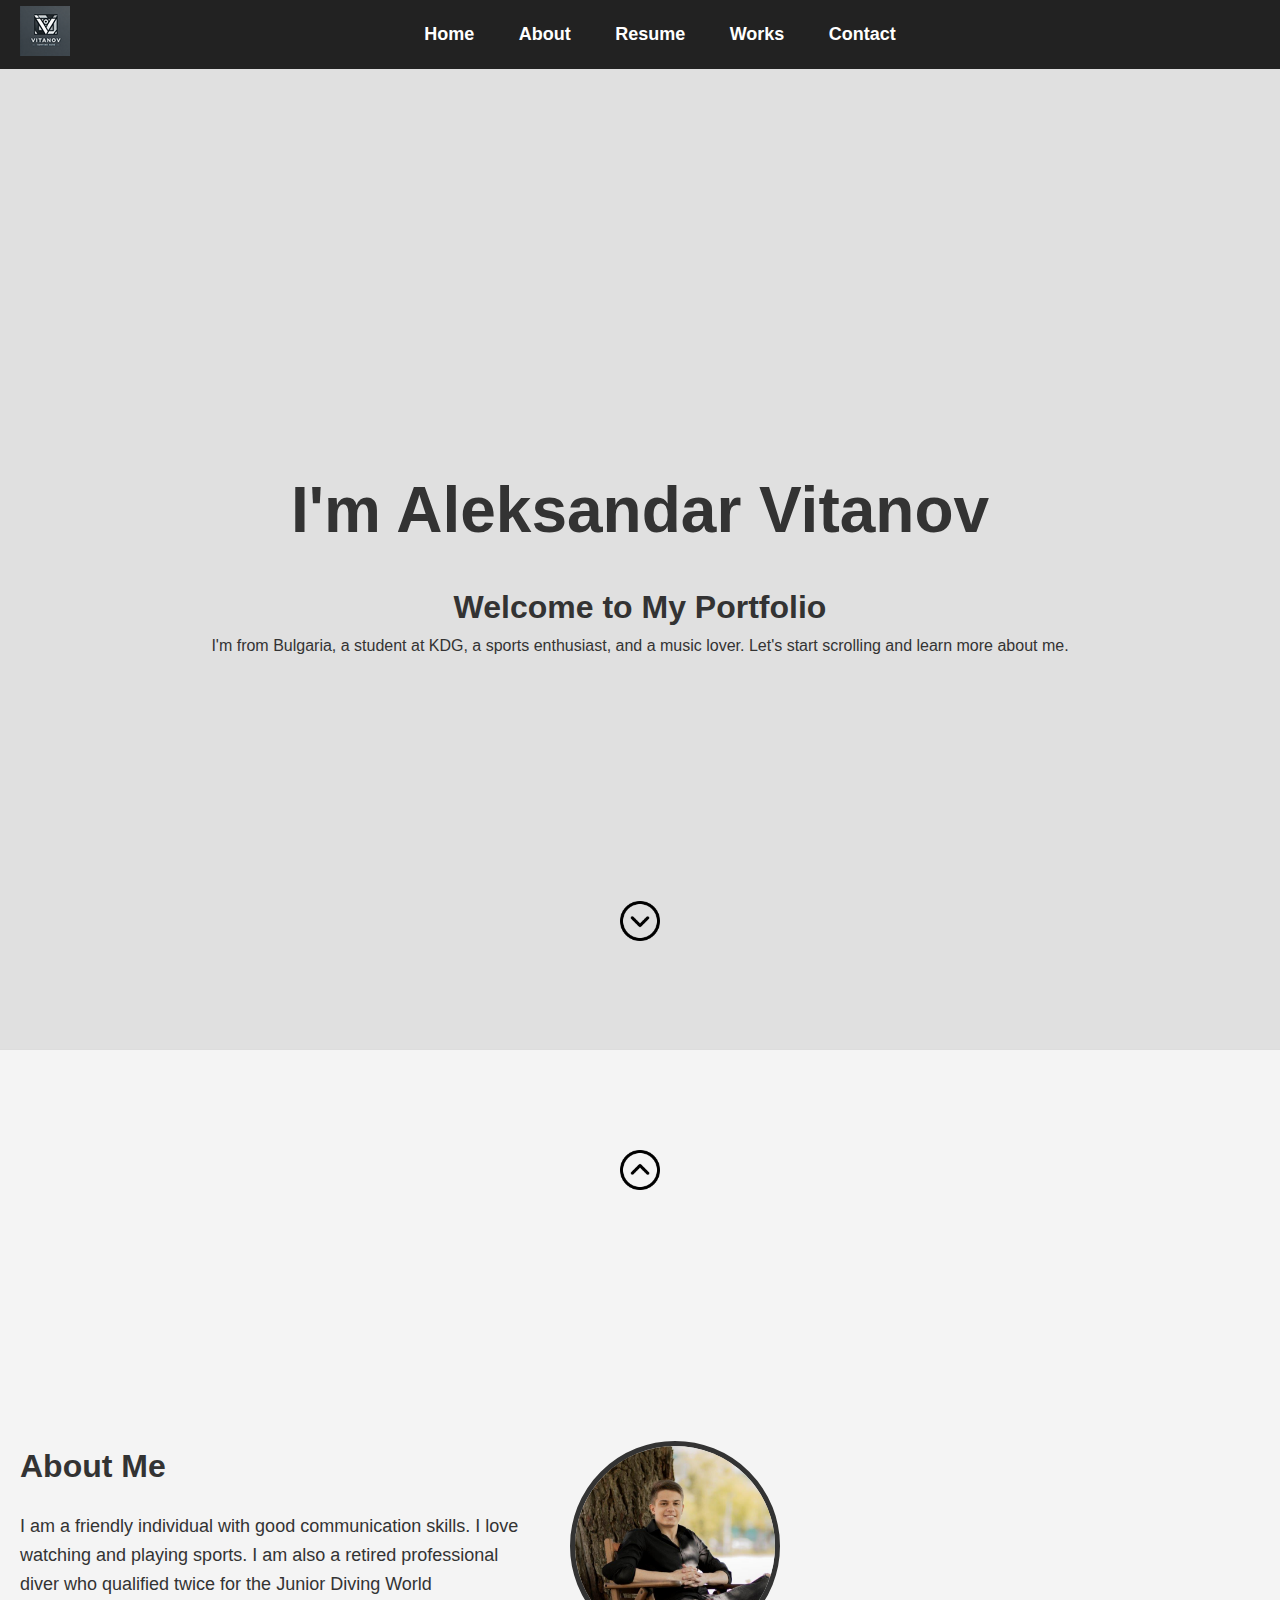
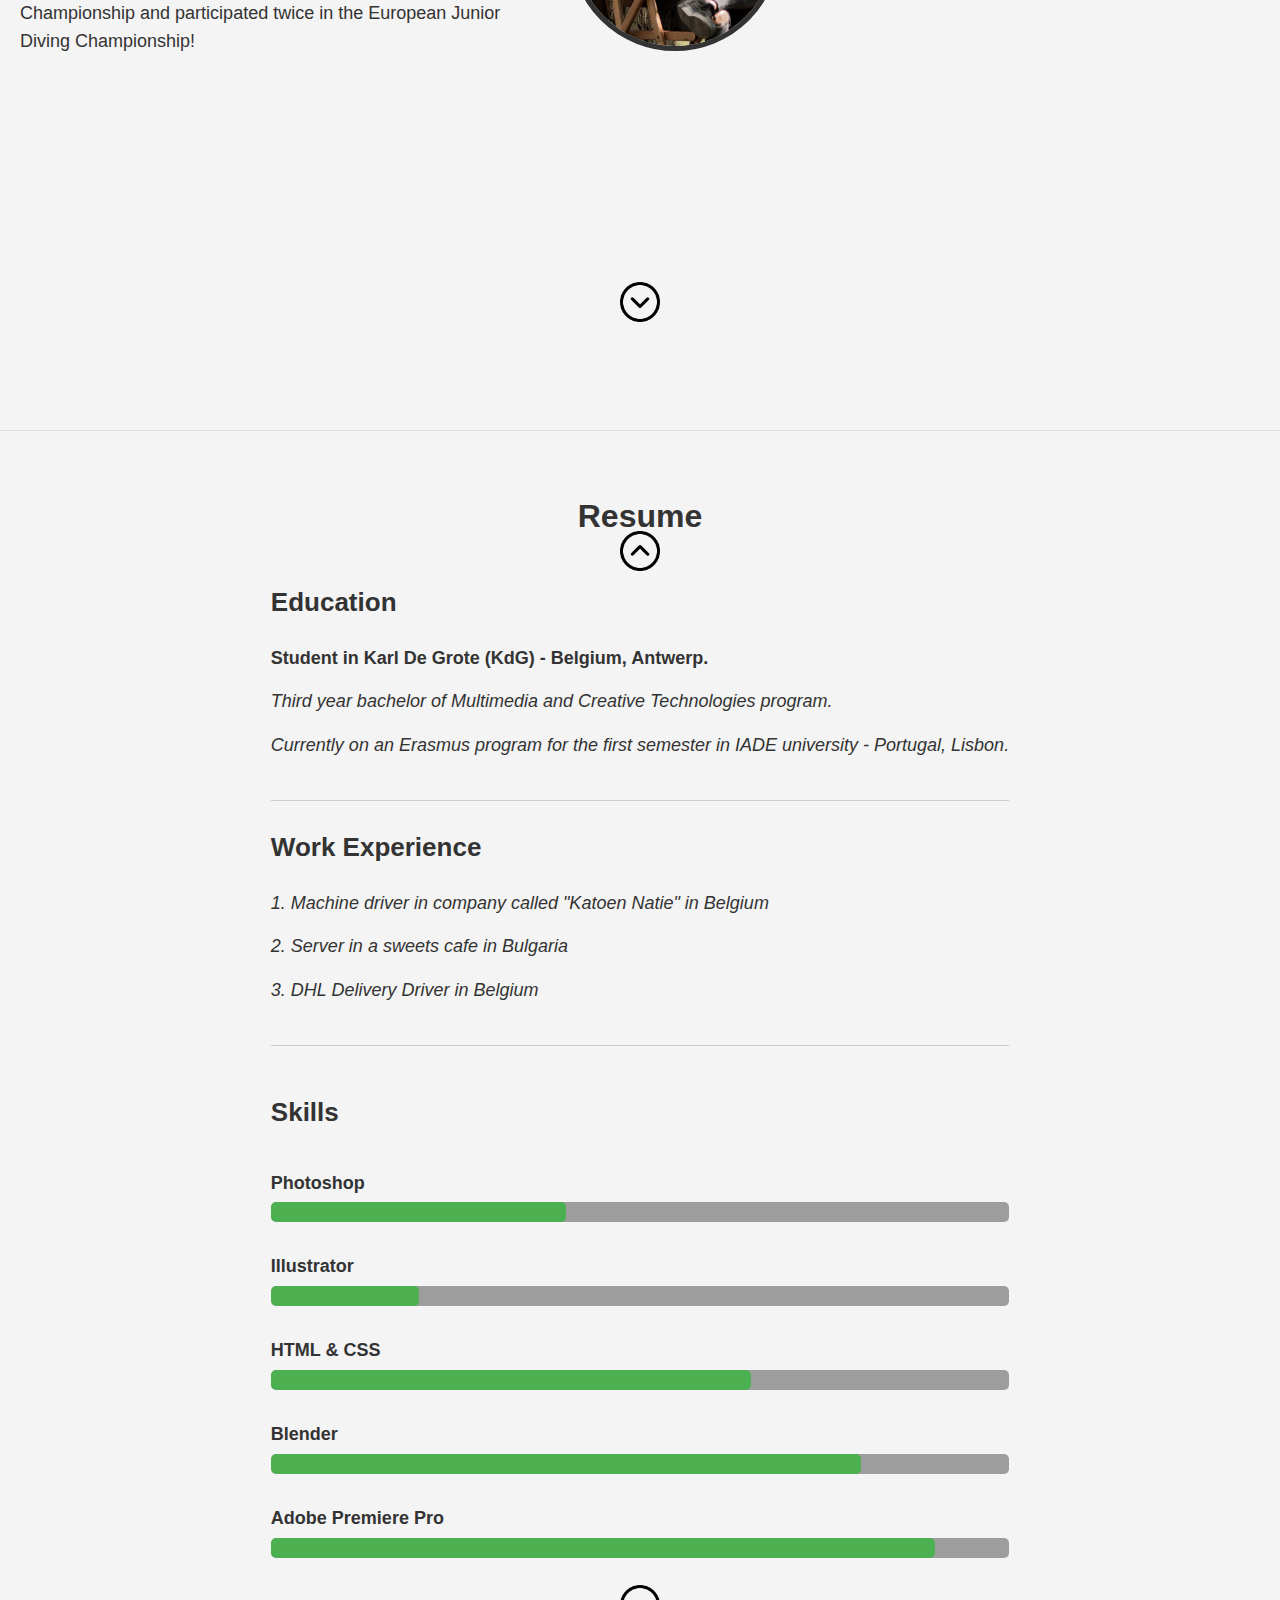
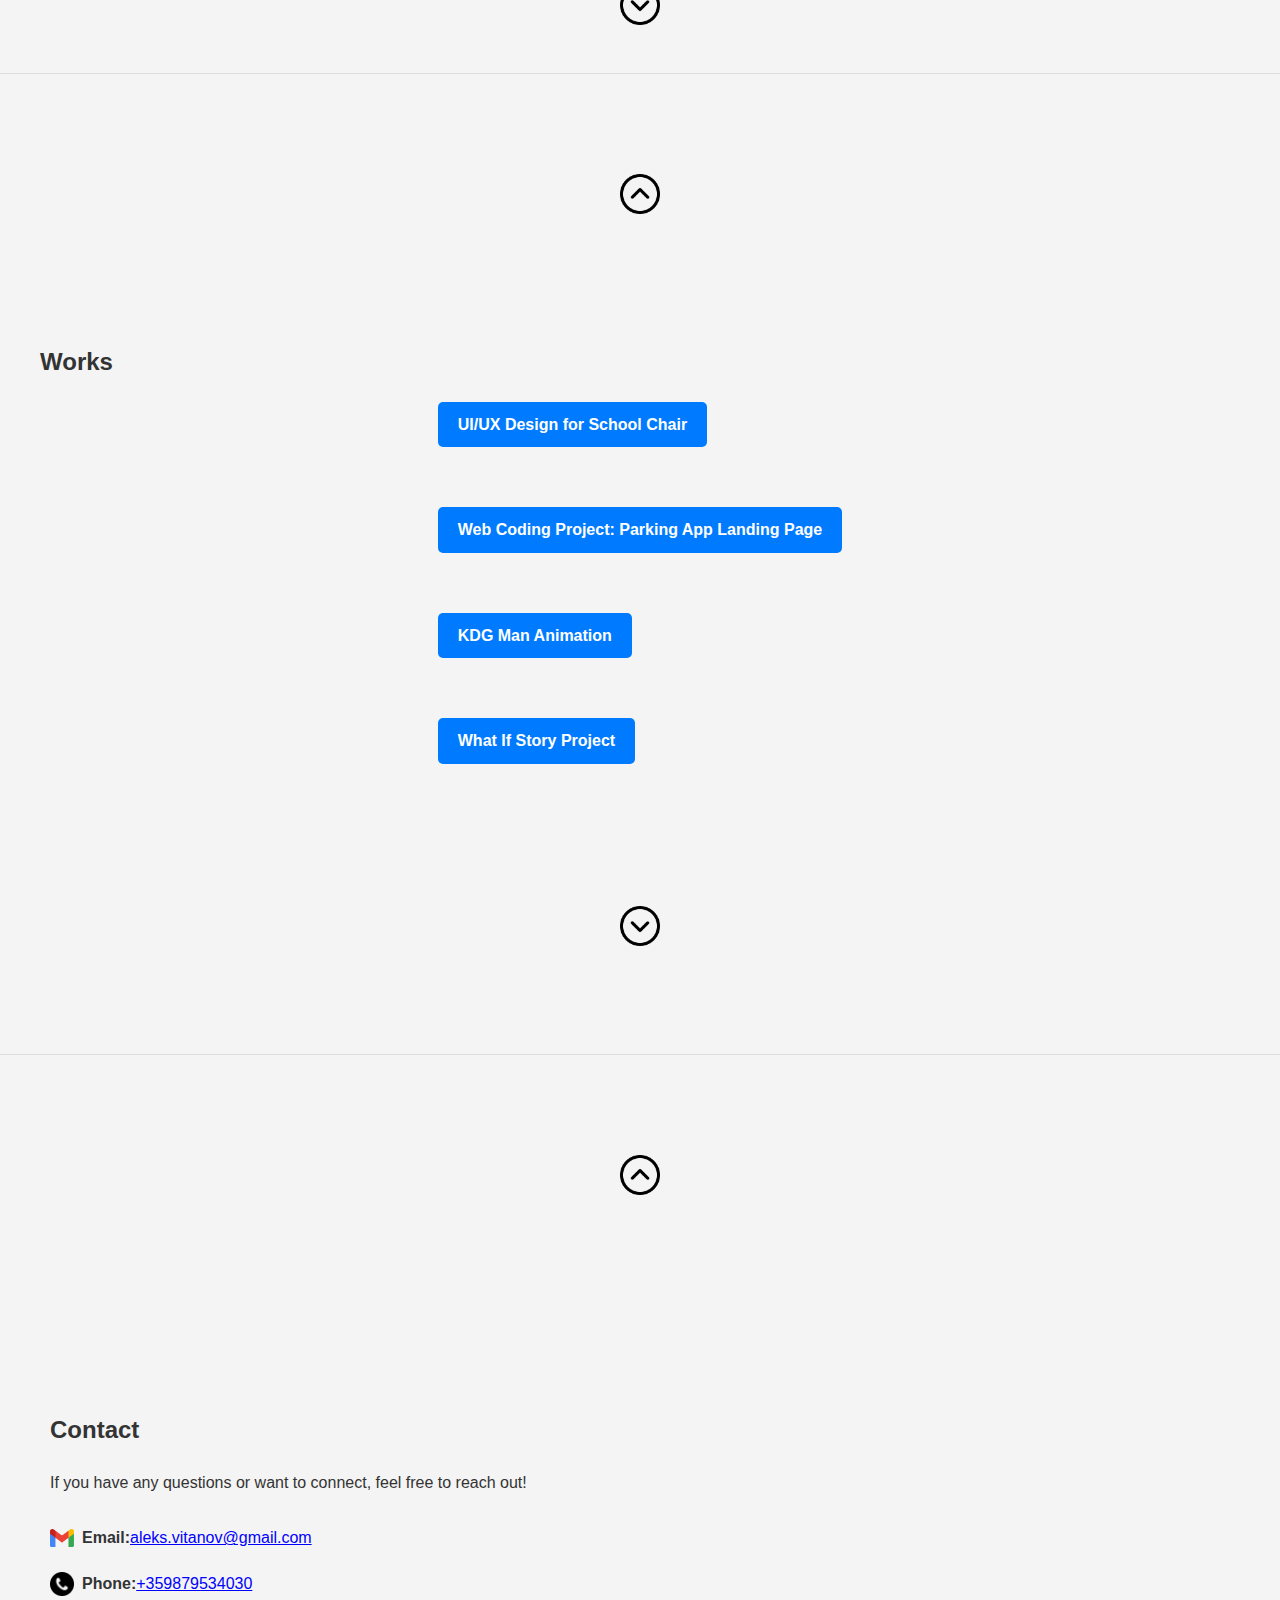
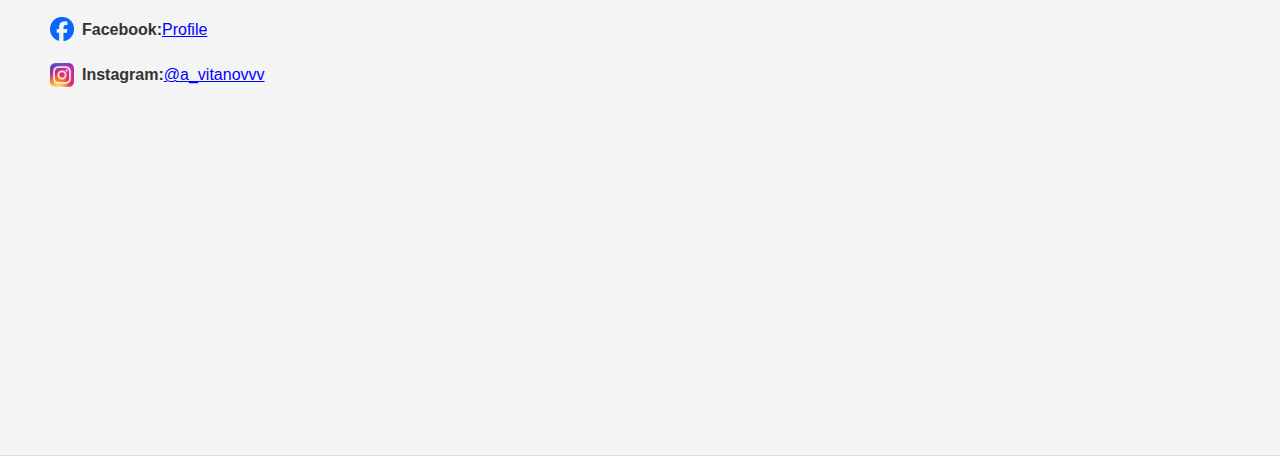
<file: index.html>
<!DOCTYPE html>
<html lang="en">
<head>
    <meta charset="UTF-8">
    <meta name="viewport" content="width=device-width, initial-scale=1.0">
    <title>Aleksandar Vitanov's Portfolio</title>
    <link rel="stylesheet" href="styling.css">
</head>

<body>
    <!-- Header Section -->
    <header class="main-header">
        <div class="logo">
            <img src="PNGS/resized_logo_transparent.png" alt="Logo" width="50" height="50">
        </div>
        <nav class="navbar">
            <ul class="nav-list">
                <li><a href="#home">Home</a></li>
                <li><a href="#about">About</a></li>
                <li><a href="#resume">Resume</a></li>
                <li><a href="#works">Works</a></li>
                <li><a href="#contact">Contact</a></li>
            </ul>
        </nav>
    </header>

    <!-- Main Sections -->
    <section id="home" class="section" style="position: relative;">
        <h1>I'm Aleksandar Vitanov</h1>
        <h1>Welcome to My Portfolio</h1>
        <p>I'm from Bulgaria, a student at KDG, a sports enthusiast, and a music lover. Let's start scrolling and learn more about me.</p>
        
        <!-- Down Arrow to About Section -->
        <div class="section-nav" style="position: absolute; bottom: 100px; left: 50%; transform: translateX(-50%);">
            <a href="#about" style="background: transparent; z-index: 10;">
                <img src="PNGS/arrowDown.png" alt="Down Arrow" style="width: 40px; height: auto;">
            </a>
        </div>
    </section>

    <section id="about" class="section" style="position: relative;">
        <div class="about-wrapper">
            <div class="about-content">
                <h2>About Me</h2>
                <p>I am a friendly individual with good communication skills. I love watching and playing sports. I am also a retired professional diver who qualified twice for the Junior Diving World Championship and participated twice in the European Junior Diving Championship!</p>
            </div>
            <div class="about-image">
                <img src="PNGS/aleks.png" alt="About Me Picture">
            </div>
        </div>

        <!-- Up Arrow to Home Section -->
        <div class="section-nav" style="position: absolute; top: 100px; left: 50%; transform: translateX(-50%);">
            <a href="#home" style="background: transparent; z-index: 10;">
                <img src="PNGS/arrowUp.png" alt="Up Arrow" style="width: 40px; height: auto;">
            </a>
        </div>

        <!-- Down Arrow to Resume Section -->
        <div class="section-nav" style="position: absolute; bottom: 100px; left: 50%; transform: translateX(-50%);">
            <a href="#resume" style="background: transparent; z-index: 10;">
                <img src="PNGS/arrowDown.png" alt="Down Arrow" style="width: 40px; height: auto;">
            </a>
        </div>
    </section>

    <section id="resume" class="section" style="position: relative;">
        <div class="resume-wrapper">
            <h2>Resume</h2>
            <div class="resume-section">
                <h3>Education</h3>
                <p><strong>Student in Karl De Grote (KdG) - Belgium, Antwerp.</strong></p>
                <p><em>Third year bachelor of Multimedia and Creative Technologies program.</em></p>
                <p><em>Currently on an Erasmus program for the first semester in IADE university - Portugal, Lisbon.</em></p>
            </div>
            <hr class="section-divider">
            <div class="resume-section">
                <h3>Work Experience</h3>
                <p><em>1. Machine driver in company called "Katoen Natie" in Belgium</em></p>
                <p><em>2. Server in a sweets cafe in Bulgaria</em></p>
                <p><em>3. DHL Delivery Driver in Belgium</em></p>
            </div>
            <hr class="section-divider">
            <div class="resume-section skills-section">
                <h3>Skills</h3>
                <div class="skill-item">
                    <span>Photoshop</span>
                    <div class="skill-bar">
                        <div class="skill-level" style="width: 40%;"></div>
                    </div>
                </div>
                <div class="skill-item">
                    <span>Illustrator</span>
                    <div class="skill-bar">
                        <div class="skill-level" style="width: 20%;"></div>
                    </div>
                </div>
                <div class="skill-item">
                    <span>HTML & CSS</span>
                    <div class="skill-bar">
                        <div class="skill-level" style="width: 65%;"></div>
                    </div>
                </div>
                <div class="skill-item">
                    <span>Blender</span>
                    <div class="skill-bar">
                        <div class="skill-level" style="width: 80%;"></div>
                    </div>
                </div>
                <div class="skill-item">
                    <span>Adobe Premiere Pro</span>
                    <div class="skill-bar">
                        <div class="skill-level" style="width: 90%;"></div>
                    </div>
                </div>
            </div>
        </div>
        
        <!-- Up Arrow to About Section -->
        <div class="section-nav" style="position: absolute; top: 100px; left: 50%; transform: translateX(-50%);">
            <a href="#about" style="background: transparent; z-index: 10;">
                <img src="PNGS/arrowUp.png" alt="Up Arrow" style="width: 40px; height: auto;">
            </a>
        </div>
        
        <!-- Down Arrow to Works Section -->
        <div class="section-nav" style="position: absolute; bottom: 40px; left: 50%; transform: translateX(-50%);">
            <a href="#works" style="background: transparent; z-index: 10;">
                <img src="PNGS/arrowDown.png" alt="Down Arrow" style="width: 40px; height: auto;">
            </a>
        </div>
    </section>

    <section id="works" class="section" style="position: relative;">
        <h2>Works</h2>
        
        <div class="works-list">
            <div class="work-item">
                <a href="uiux_design.html" class="project-button">UI/UX Design for School Chair</a>
            </div>
            <div class="work-item">
                <a href="parking_app.html" class="project-button">Web Coding Project: Parking App Landing Page</a>
            </div>
            <div class="work-item">
                <a href="animation_project.html" class="project-button">KDG Man Animation</a>
            </div>
            <div class="work-item">
                <a href="story_project.html" class="project-button">What If Story Project</a>
            </div>
        </div>
        
        <!-- Up Arrow to Resume Section -->
        <div class="section-nav" style="position: absolute; top: 100px; left: 50%; transform: translateX(-50%);">
            <a href="#resume" style="background: transparent; z-index: 10;">
                <img src="PNGS/arrowUp.png" alt="Up Arrow" style="width: 40px; height: auto;">
            </a>
        </div>
        
        <!-- Down Arrow to Contact Section -->
        <div class="section-nav" style="position: absolute; bottom: 100px; left: 50%; transform: translateX(-50%);">
            <a href="#contact" style="background: transparent; z-index: 10;">
                <img src="PNGS/arrowDown.png" alt="Down Arrow" style="width: 40px; height: auto;">
            </a>
        </div>
    </section>

    <section id="contact" class="section" style="position: relative; text-align: center; padding: 50px;">
        <h2>Contact</h2>
        
        <p style="margin: 20px 0;">If you have any questions or want to connect, feel free to reach out!</p>
        
        <div style="display: flex; align-items: center; justify-content: center; margin: 10px 0;">
            <img src="PNGS/Gmail_Logo_512px.png" alt="Email Icon" style="width: 24px; height: auto; margin-right: 8px;">
            <strong>Email:</strong> 
            <a href="mailto:aleks.vitanov@gmail.com" style="color: blue; text-decoration: underline;">aleks.vitanov@gmail.com</a>
        </div>
        
        <div style="display: flex; align-items: center; justify-content: center; margin: 10px 0;">
            <img src="PNGS/avbkmq5ma.png" alt="Phone Icon" style="width: 24px; height: auto; margin-right: 8px;">
            <strong>Phone:</strong> 
            <a href="tel:+359879534030" style="color: blue; text-decoration: underline;">+359879534030</a>
        </div>
        
        <div style="display: flex; align-items: center; justify-content: center; margin: 10px 0;">
            <img src="PNGS/facebook-circle-logo-png.png" alt="Facebook Icon" style="width: 24px; height: auto; margin-right: 8px;">
            <strong>Facebook:</strong> 
            <a href="https://www.facebook.com/profile.php?id=100002561619257" target="_blank" style="color: blue; text-decoration: underline;">Profile</a>
        </div>
        
        <div style="display: flex; align-items: center; justify-content: center; margin: 10px 0;">
            <img src="PNGS/Instagram_icon.png" alt="Instagram Icon" style="width: 24px; height: auto; margin-right: 8px;">
            <strong>Instagram:</strong> 
            <a href="https://www.instagram.com/a_vitanovvv" target="_blank" style="color: blue; text-decoration: underline;">@a_vitanovvv</a>
        </div>
    
        <!-- Up Arrow to Works Section -->
        <div class="section-nav" style="position: absolute; top: 100px; left: 50%; transform: translateX(-50%);">
            <a href="#works" style="background: transparent; z-index: 10;">
                <img src="PNGS/arrowUp.png" alt="Up Arrow" style="width: 40px; height: auto;">
            </a>
        </div>
    </section>
</file>
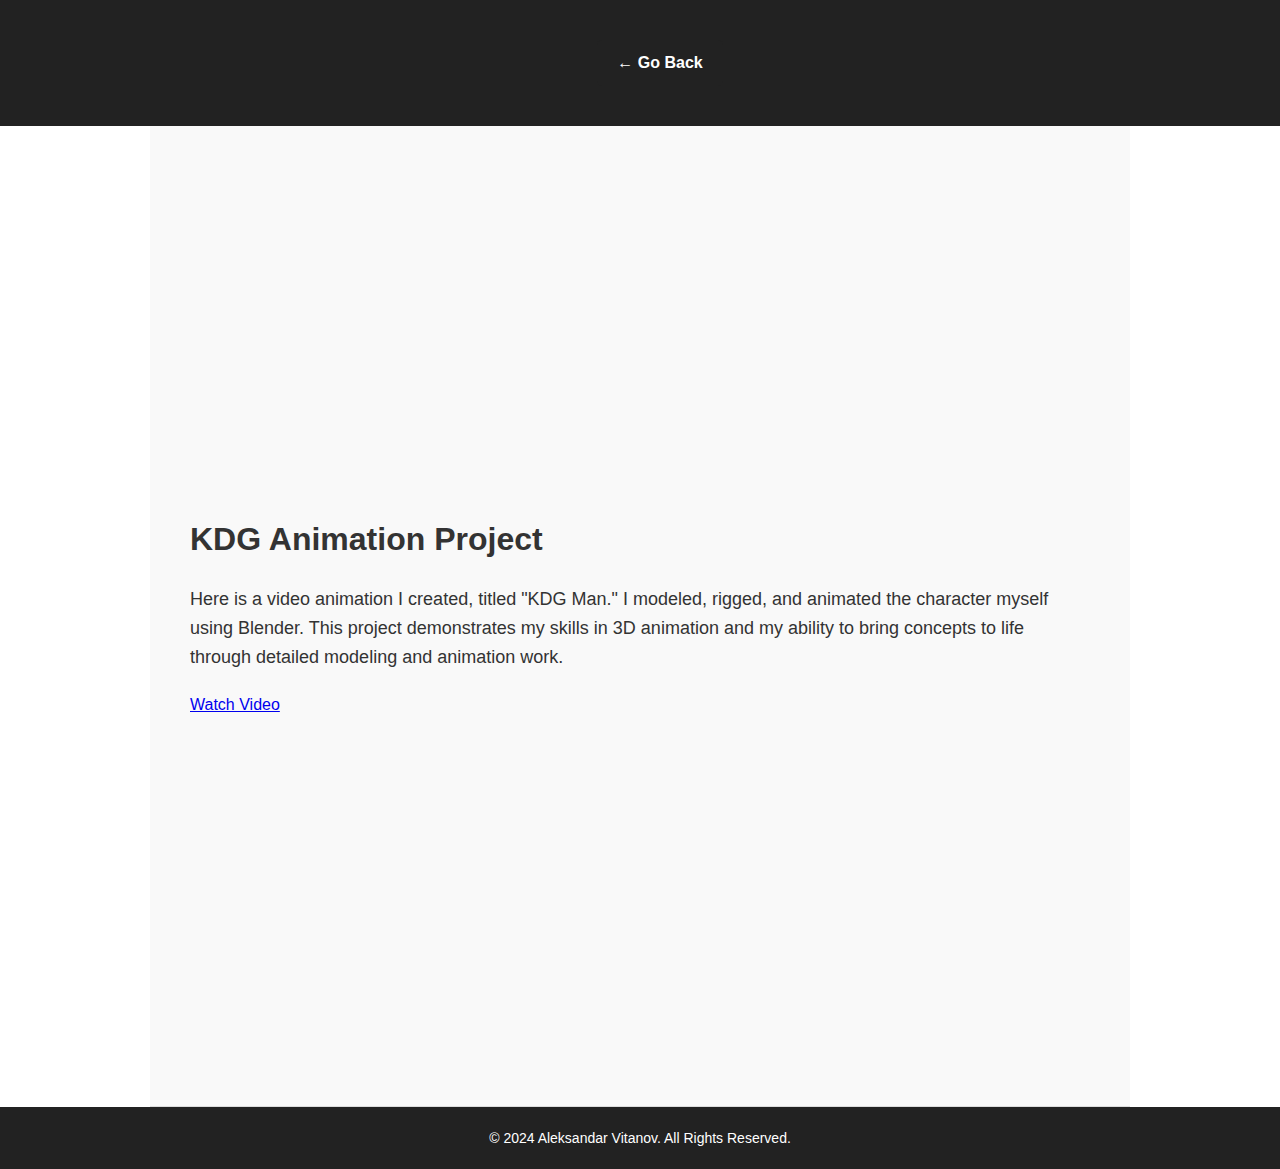
<file: animation_project.html>
<!DOCTYPE html>
<html lang="en">
<head>
    <meta charset="UTF-8">
    <meta name="viewport" content="width=device-width, initial-scale=1.0">
    <title>KDG Animation Project</title>
    <link rel="stylesheet" href="styling.css">
</head>
<body>
    <header class="main-header">
        <!-- Back Button -->
        <a href="index.html" class="back-button">← Go Back</a>
    </header>
    
    <section class="section" id="animation-project">
        <h2>KDG Animation Project</h2>
        <p>
            Here is a video animation I created, titled "KDG Man." 
            I modeled, rigged, and animated the character myself using Blender. 
            This project demonstrates my skills in 3D animation and my ability to 
            bring concepts to life through detailed modeling and animation work.
        </p>
        
        <div id="modal1" class="modal">
            <div class="modal-content">
                <a href="#animation-project" class="close">&times;</a>
                <iframe width="896" height="504" 
                    src="https://www.youtube.com/embed/6qqHNoTmVIY" 
                    title="KDG Man clip Aleksandar Vitanov" 
                    frameborder="0" 
                    allow="accelerometer; autoplay; clipboard-write; encrypted-media; gyroscope; picture-in-picture" 
                    allowfullscreen>
                </iframe>
                <h2>KDG Animation Video</h2>
                <p>This animation project showcases my skills in 3D animation.</p>
            </div>
        </div>
        
        <!-- Button to open modal -->
        <a href="#modal1" class="open-modal-button">Watch Video</a>
    </section>
    
    <footer class="main-footer">
        <p>&copy; 2024 Aleksandar Vitanov. All Rights Reserved.</p>
    </footer>
</body>
</html>
</file>
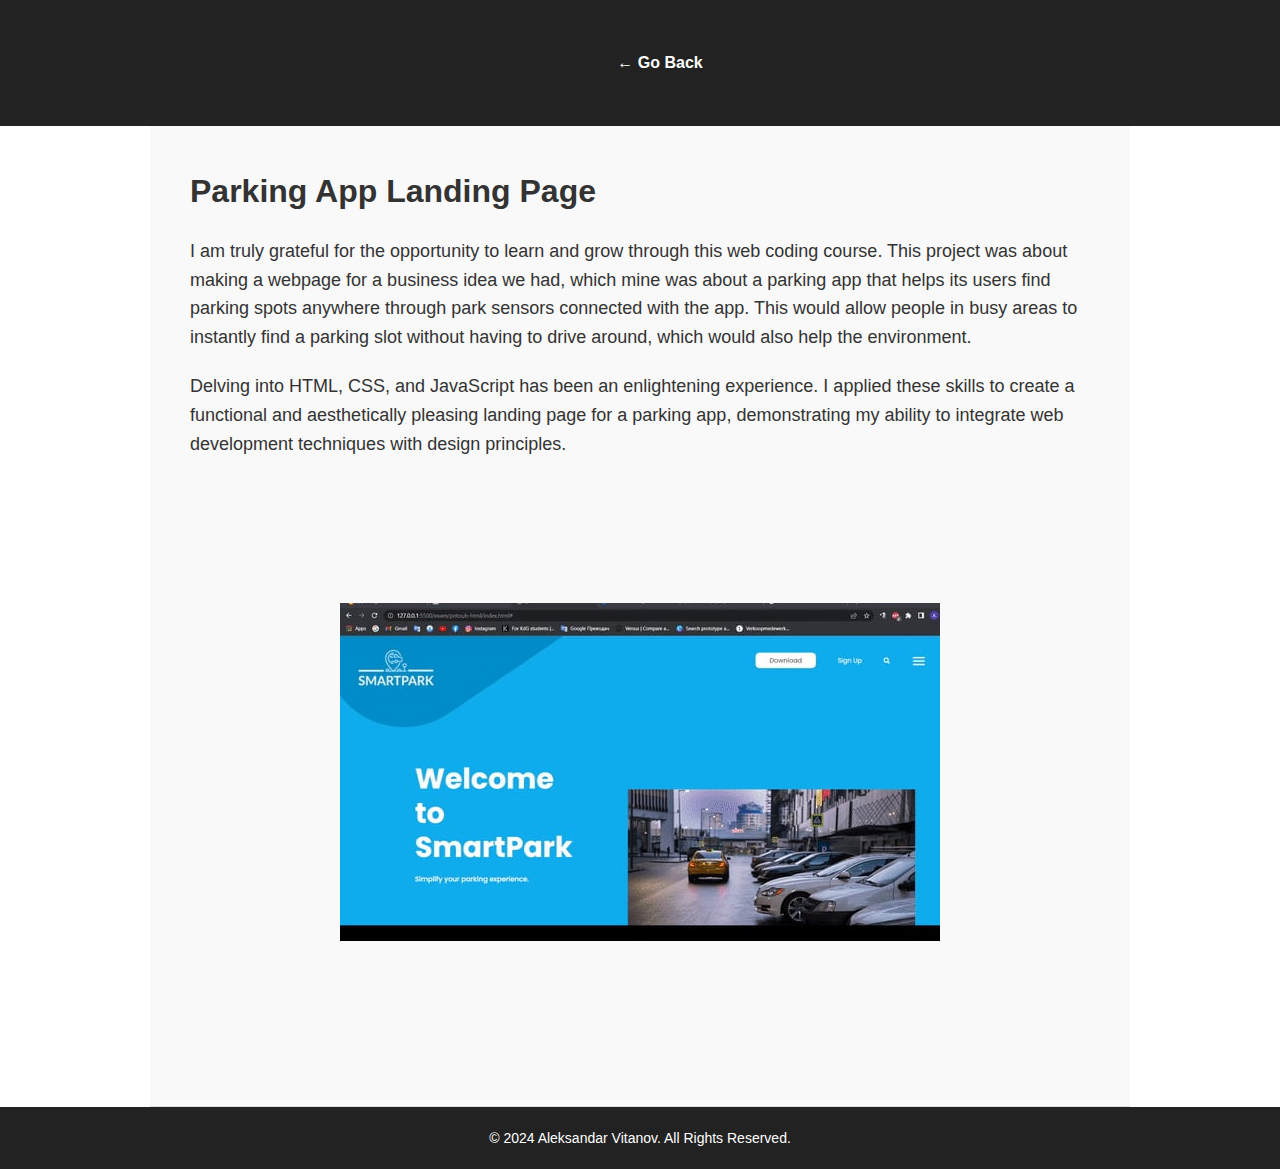
<file: parking_app.html>
<!DOCTYPE html>
<html lang="en">
<head>
    <meta charset="UTF-8">
    <meta name="viewport" content="width=device-width, initial-scale=1.0">
    <title>Parking App Landing Page</title>
    <link rel="stylesheet" href="styling.css">
</head>
<body>
    <header class="main-header">
        <!-- Back Button -->
        <a href="index.html" class="back-button">← Go Back</a>
    </header>
    
    <section class="section" id="parking-app-project">
        <h2>Parking App Landing Page</h2>
        <p>
            I am truly grateful for the opportunity to learn and grow through this web coding course. 
            This project was about making a webpage for a business idea we had, which mine was about a parking app 
            that helps its users find parking spots anywhere through park sensors connected with the app. This would allow 
            people in busy areas to instantly find a parking slot without having to drive around, 
            which would also help the environment.
        </p>
        <p>
            Delving into HTML, CSS, and JavaScript has been an enlightening experience. 
            I applied these skills to create a functional and aesthetically pleasing landing page for a parking app, 
            demonstrating my ability to integrate web development techniques with design principles.
        </p>
        <div id="parking-app-project">
            <img src="PNGS/Smartpark.png" alt="Parking App Project" class="project-image">
        </div>
    </section>
    
    <footer class="main-footer">
        <p>&copy; 2024 Aleksandar Vitanov. All Rights Reserved.</p>
    </footer>
</body>
</html>
</file>
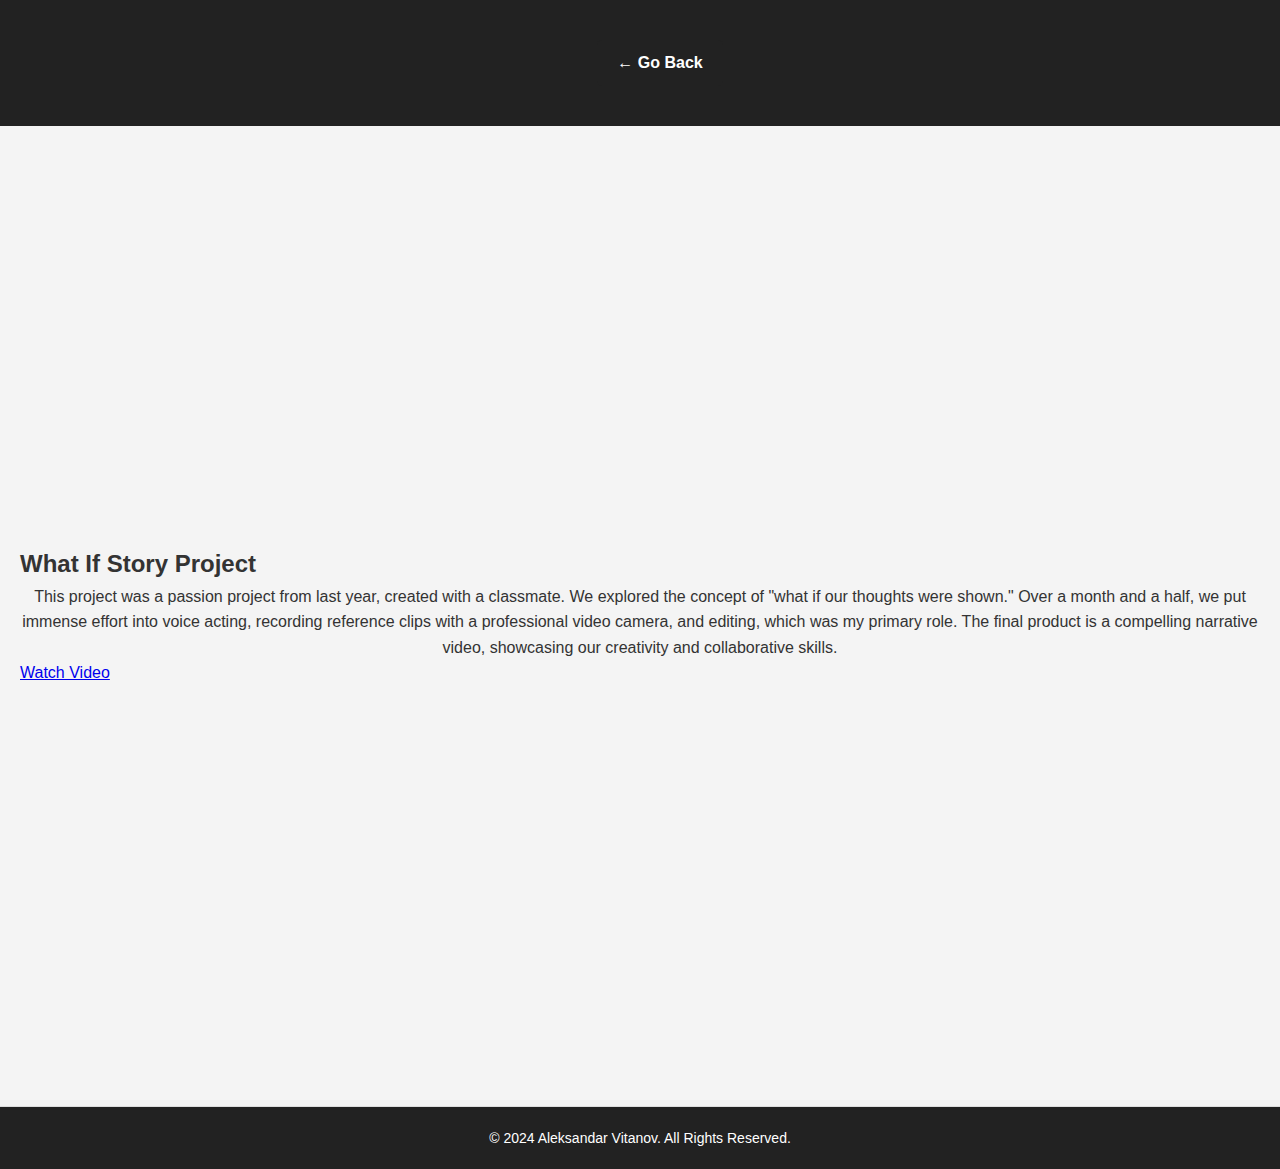
<file: story_project.html>
<!DOCTYPE html>
<html lang="en">
<head>
    <meta charset="UTF-8">
    <meta name="viewport" content="width=device-width, initial-scale=1.0">
    <title>What If Story Project</title>
    <link rel="stylesheet" href="styling.css">
</head>
<body>
    <header class="main-header">
        <!-- Back Button -->
        <a href="index.html" class="back-button">← Go Back</a>
    </header>
    
    <section class="section" id="story_project">
        <h2>What If Story Project</h2>
        <p>
            This project was a passion project from last year, created with a classmate. We explored the 
            concept of "what if our thoughts were shown." Over a month and a half, we put immense 
            effort into voice acting, recording reference clips with a professional video camera, and 
            editing, which was my primary role. The final product is a compelling narrative video, 
            showcasing our creativity and collaborative skills.
        </p>
        
        <div id="modal1" class="modal">
            <div class="modal-content">
                <a href="#story_project" class="close">&times;</a>
                <iframe width="896" height="504" 
                    src="https://www.youtube.com/embed/njhQ1rQXZGY" 
                    title="What If Our Thoughts Were Shown?" 
                    frameborder="0" 
                    allow="accelerometer; autoplay; clipboard-write; encrypted-media; gyroscope; picture-in-picture" 
                    allowfullscreen>
                </iframe>
                <h2>What If Story Project Video</h2>
                <p>This project illustrates the concept of showcasing our thoughts through a compelling narrative.</p>
            </div>
        </div>
        
        <!-- Button to open modal -->
        <a href="#modal1" class="open-modal-button">Watch Video</a>
    </section>
    
    <footer class="main-footer">
        <p>&copy; 2024 Aleksandar Vitanov. All Rights Reserved.</p>
    </footer>
</body>
</html>
</file>
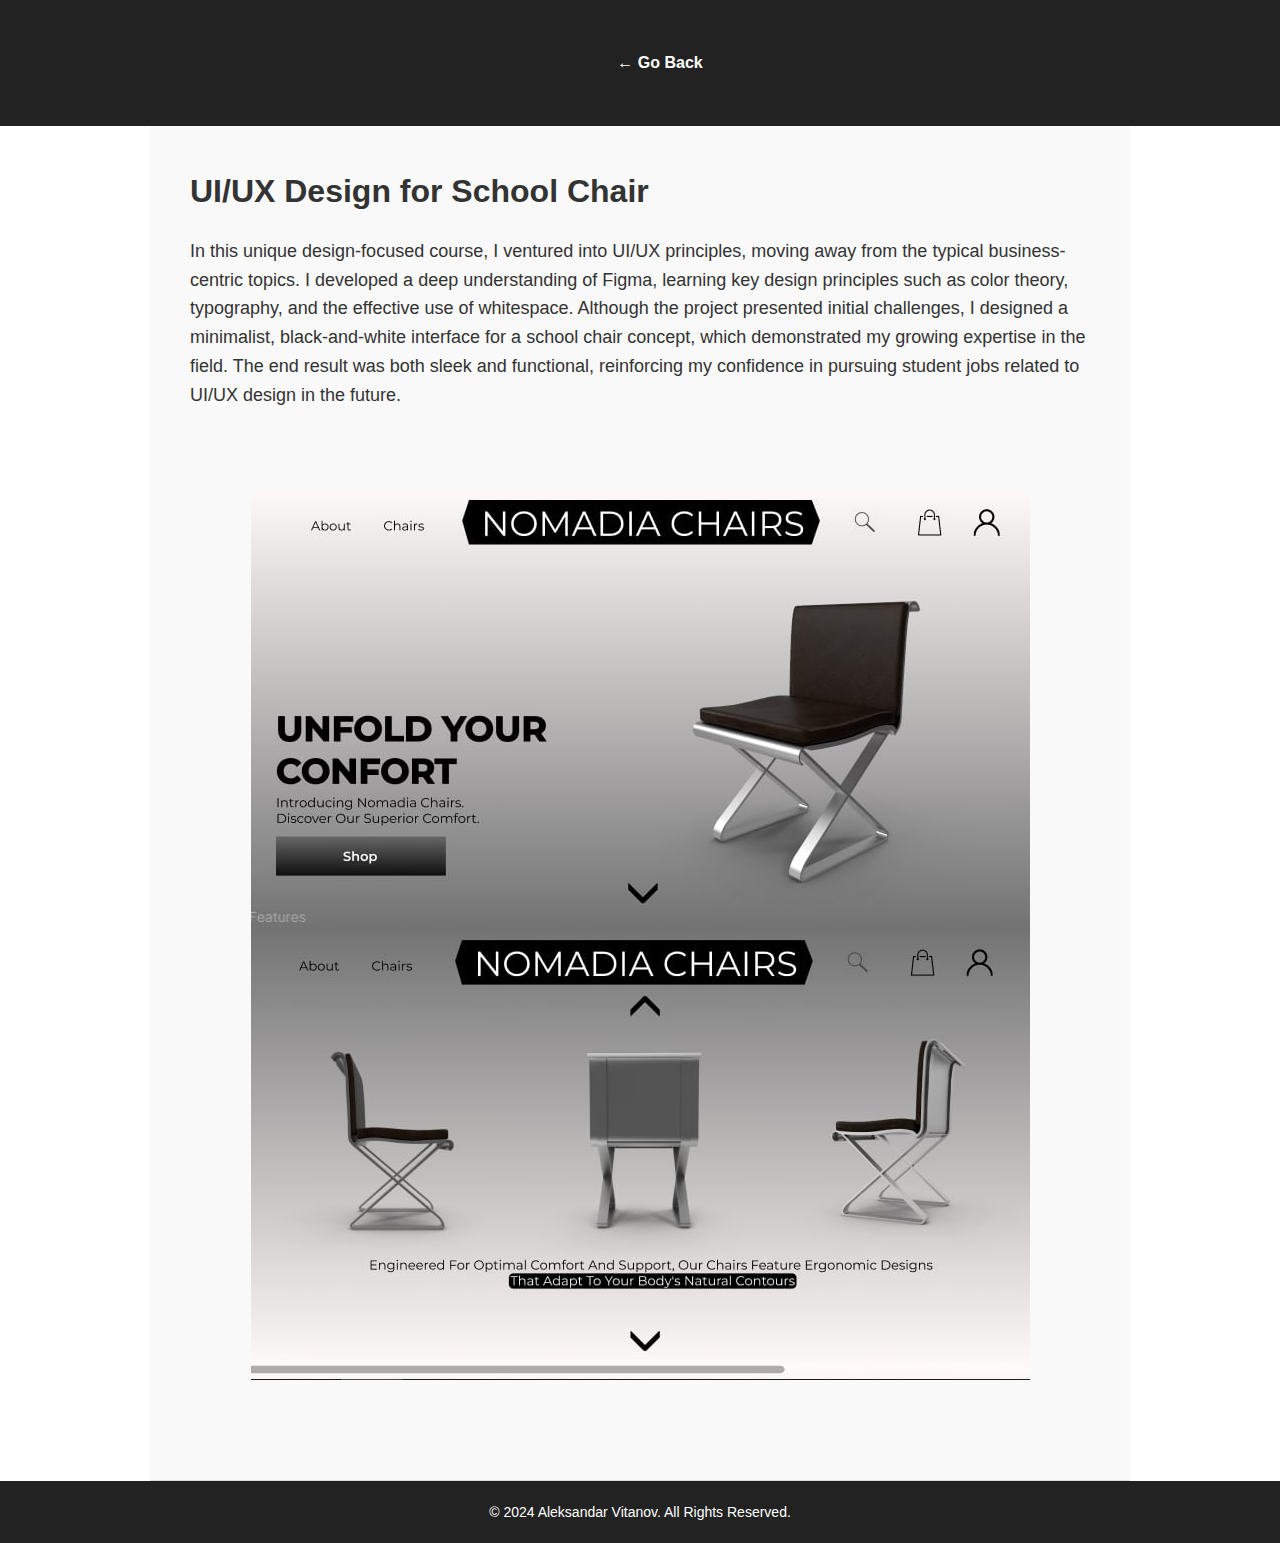
<file: uiux_design.html>
<!DOCTYPE html>
<html lang="en">
<head>
    <meta charset="UTF-8">
    <meta name="viewport" content="width=device-width, initial-scale=1.0">
    <title>UI/UX Design for School Chair</title>
    <link rel="stylesheet" href="styling.css">
    
</head>
<body>
    <header class="main-header">
        <!-- Back Button -->
        <a href="index.html" class="back-button">← Go Back</a>
    </header>
    
    <section class="section" id="uiux-project">
        <h2>UI/UX Design for School Chair</h2>
        <p>
            In this unique design-focused course, I ventured into UI/UX principles, moving away from the typical business-centric topics. 
            I developed a deep understanding of Figma, learning key design principles such as color theory, typography, and the effective use of whitespace. 
            Although the project presented initial challenges, I designed a minimalist, black-and-white interface for a school chair concept, which demonstrated 
            my growing expertise in the field. The end result was both sleek and functional, reinforcing my confidence in pursuing student jobs related to UI/UX design in the future.
        </p>
        <div id="uiux-project">
            <img src="PNGS/nomadiachairs.png" alt="UI/UX Design for School Chair" class="project-image">
        </div>
    </section>
    
    <footer class="main-footer">
        <p>&copy; 2024 Aleksandar Vitanov. All Rights Reserved.</p>
    </footer>
</body>
</html>
</file>
<file: styling.css>
/* General Reset and Styling */
body, h1, h2, p, ul, li, a {
    margin: 0;
    padding: 0;
    box-sizing: border-box;
}

body {
    font-family: 'Montserrat', sans-serif;
    line-height: 1.6;
    color: #333;
    overflow-x: hidden;
}
html {
    scroll-behavior: smooth; 
}

/* Header Styling */
.main-header {
    display: flex;
    justify-content: center;
    align-items: center;
    padding: 20px;
    background-color: #222;
    color: #fff;
    position: sticky;
    top: 0;
    width: 100%;
    z-index: 100;
}

.logo {
    position: absolute;
    left: 20px;
}

.navbar {
    text-align: center;
}

.nav-list {
    list-style: none;
}

.nav-list li {
    display: inline-block;
    margin: 0 20px;
}

.nav-list a {
    text-decoration: none;
    color: #fff;
    font-weight: 600;
    font-size: 18px;
}

.nav-list a:hover {
    color: #fddb00;
}

/* Section Styling */
.section {
    min-height: 100vh;
    display: flex;
    justify-content: center;
    align-items: flex-start;
    flex-direction: column;
    padding: 40px 20px;
    background-color: #f4f4f4;
    border-bottom: 1px solid #ddd;
    text-align: center;
}
/* Home */
#home {
    display: flex;
    justify-content: center; /* Horizontal centering */
    align-items: center; /* Vertical centering */
    height: 100vh; /* Full viewport height */
    background-color: #e0e0e0; /* Background color */
    flex-direction: column; /* Stack elements vertically */
    text-align: center; /* Ensure text is centered */
}
/* Specific styles for the home section heading */
#home h1:first-of-type {
    font-size: 64px; 
    font-weight: bold; 
    color: #333; 
    margin-bottom: 20px; 
}


/* About Section Styling */
.about-wrapper {
    display: flex;
    justify-content: flex-start;
    align-items: flex-start;
    margin-top: 20px;
}

.about-content {
    max-width: 500px;
    margin-right: 50px;
}

.about-content h2 {
    text-align: left;
    font-size: 32px;
    font-weight: bold;
    margin-bottom: 20px;
}

.about-content p {
    text-align: left;
    font-size: 18px;
    line-height: 1.6;
    color: #333;
}

.about-image img {
    width: 200px;
    height: 200px;
    object-fit: cover;
    border-radius: 50%;
    border: 5px solid #333;
}

/* Resume Section Styling */
.resume-wrapper {
    max-width: 900px;
    margin: auto;
    padding: 20px;
    text-align: left;
}

.resume-wrapper h2 {
    text-align: center;
    font-size: 32px;
    font-weight: bold;
    margin-bottom: 40px;
}

.resume-section {
    margin-bottom: 40px;
}

.resume-section h3 {
    font-size: 26px;
    color: #333;
    margin-bottom: 20px;
}

.resume-section p {
    font-size: 18px;
    line-height: 1.6;
    color: #333;
    margin-bottom: 15px;
}

/* Skills Section */
.skills-section {
    display: flex;
    flex-direction: column;
    gap: 15px;
}

.skill-item {
    display: flex;
    flex-direction: column;
    margin-bottom: 15px;
}

.skill-item span {
    font-size: 18px;
    font-weight: bold;
}

.skill-bar {
    width: 100%;
    background-color: #9d9d9d;
    border-radius: 5px;
    overflow: hidden;
    margin-top: 5px;
}

.skill-level {
    height: 20px;
    background-color: #4caf50;
    border-radius: 5px;
}

/* CSS for the "Works" Section - Styled Buttons and Descriptions */

/* Container for the works section items */
.works-list {
    display: flex;
    flex-direction: column;
    gap: 20px; 
    max-width: 800px; 
    margin: 0 auto; 
    text-align: left; 
}

/* Individual work item container */
.work-item {
    margin: 20px 0; 
}

/* Button-like link for each work project */
.work-item a {
    display: inline-block;
    padding: 10px 20px; 
    background-color: #007BFF; 
    color: #fff; 
    font-weight: bold; 
    text-decoration: none; 
    border-radius: 5px; 
    transition: background-color 0.3s ease; 
}

/* Hover effect for the buttons */
.work-item a:hover {
    background-color: #0056b3; /* Darker blue on hover */
}

/* Description under each button */
.work-item p {
    margin-top: 5px; 
    color: #555; 
    font-size: 14px; 
}

/* Specific styles for UI/UX project page */
#uiux-project {
    padding: 40px;
    background-color: #f9f9f9;
    max-width: 900px;
    margin: auto;
    text-align: left;
}
.project-image {
    max-width: 100%; /* Ensures the image is responsive */
    height: auto; /* Keeps the aspect ratio */
    display: block; /* Centers the image */
    margin: 20px auto; /* Adds margin above and below, centers it horizontally */
}

#uiux-project h2 {
    font-size: 32px;
    margin-bottom: 20px;
    font-weight: bold;
}

#uiux-project p {
    font-size: 18px;
    line-height: 1.6;
    color: #333;
    margin-bottom: 20px;
}
/* Specific styles for Parking App project page */
#parking-app-project {
    padding: 40px;
    background-color: #f9f9f9;
    max-width: 900px;
    margin: auto;
    text-align: left;
}

.project-image {
    max-width: 100%; 
    height: auto; 
    display: block; 
    margin: 20px auto; 
}

#parking-app-project h2 {
    font-size: 32px;
    margin-bottom: 20px;
    font-weight: bold;
}

#parking-app-project p {
    font-size: 18px;
    line-height: 1.6;
    color: #333;
    margin-bottom: 20px;
}
/* Back button styling */
.back-button {
    display: inline-block;
    margin: 20px 0;
    padding: 10px 20px;
    background-color: #222;
    color: white;
    text-decoration: none;
    border-radius: 5px;
    font-size: 16px;
    font-weight: bold;
}
/* Specific styles for Animation Project page */
#animation-project {
    padding: 40px;
    background-color: #f9f9f9;
    max-width: 900px;
    margin: auto;
    text-align: left;
}

/* Responsive styling for embedded video */
#animation-project iframe {
    max-width: 100%; /* Ensures the video is responsive */
    height: auto; /* Maintains aspect ratio */
    display: block; /* Centers the video */
    margin: 20px auto; /* Adds margin and centers horizontally */
}

#animation-project h2 {
    font-size: 32px;
    margin-bottom: 20px;
    font-weight: bold;
}

#animation-project p {
    font-size: 18px;
    line-height: 1.6;
    color: #333;
    margin-bottom: 20px;
}


.back-button:hover {
    background-color: #fddb00; /* Highlight color on hover */
    color: #222;
}

/* Divider between sections */
.section-divider {
    border: none;
    border-bottom: 1px solid #ccc;
    margin: 20px 0;
}

/* Footer Styling */
.main-footer {
    background-color: #222;
    color: #fff;
    text-align: center;
    padding: 20px;
}

.main-footer p {
    font-size: 14px;
}

/* Navigation Button Styling */
.nav-buttons {
    position: fixed;
    width: 100%;
    display: flex;
    justify-content: center;
    pointer-events: none;
}

.nav-button {
    pointer-events: auto;
    cursor: pointer;
    font-size: 32px;  /* Button font size */
    margin: 20px; /* Space between buttons */
    text-decoration: none; /* Remove underline */
    color: #f1c40f; /* Button color */
    transition: transform 0.3s ease;
}

#upLink {
    top: 10%;  /* Positioning for up button */
}

#downArrowLink {
    bottom: 10%;  /* Positioning for down button */
}

/* Hide Up Arrow Initially */
.hidden {
    display: none;
}

/* Adjustments for better spacing on other sections */
#home, #works, #contact {
    padding: 40px 
}
/* Modal Styles */
.modal {
    display: none;
    position: fixed;
    z-index: 1000;
    left: 0;
    top: 0;
    width: 100%;
    height: 100%;
    overflow: auto;
    background-color: rgba(0, 0, 0, 0.8);
}

.modal:target {
    display: block;
}

.modal-content {
    background-color: #fff; /* or use your preferred color */
    color: #000; /* or use your text color */
    margin: 5% auto;
    padding: 20px;
    border-radius: 10px;
    width: 80%;
    text-align: center;
}

.modal h2,
.modal p {
    margin-top: 20px;
}

.modal p {
    text-align: justify;
}

.modal-content img {
    width: 100%;
    height: auto;
}

.close {
    color: #000; /* or your preferred color */
    float: right;
    font-size: 28px;
    font-weight: bold;
    text-decoration: none;
}

.close:hover,
.close:focus {
    color: #f00; /* or your hover color */
    text-decoration: none;
    cursor: pointer;
}

/* Responsive iframe styles */
.modal-content iframe {
    width: 100%;
    height: 100%;
    aspect-ratio: 16 / 9; /* Maintain aspect ratio */
    border: 0; /* Remove default border */
}
</file>
